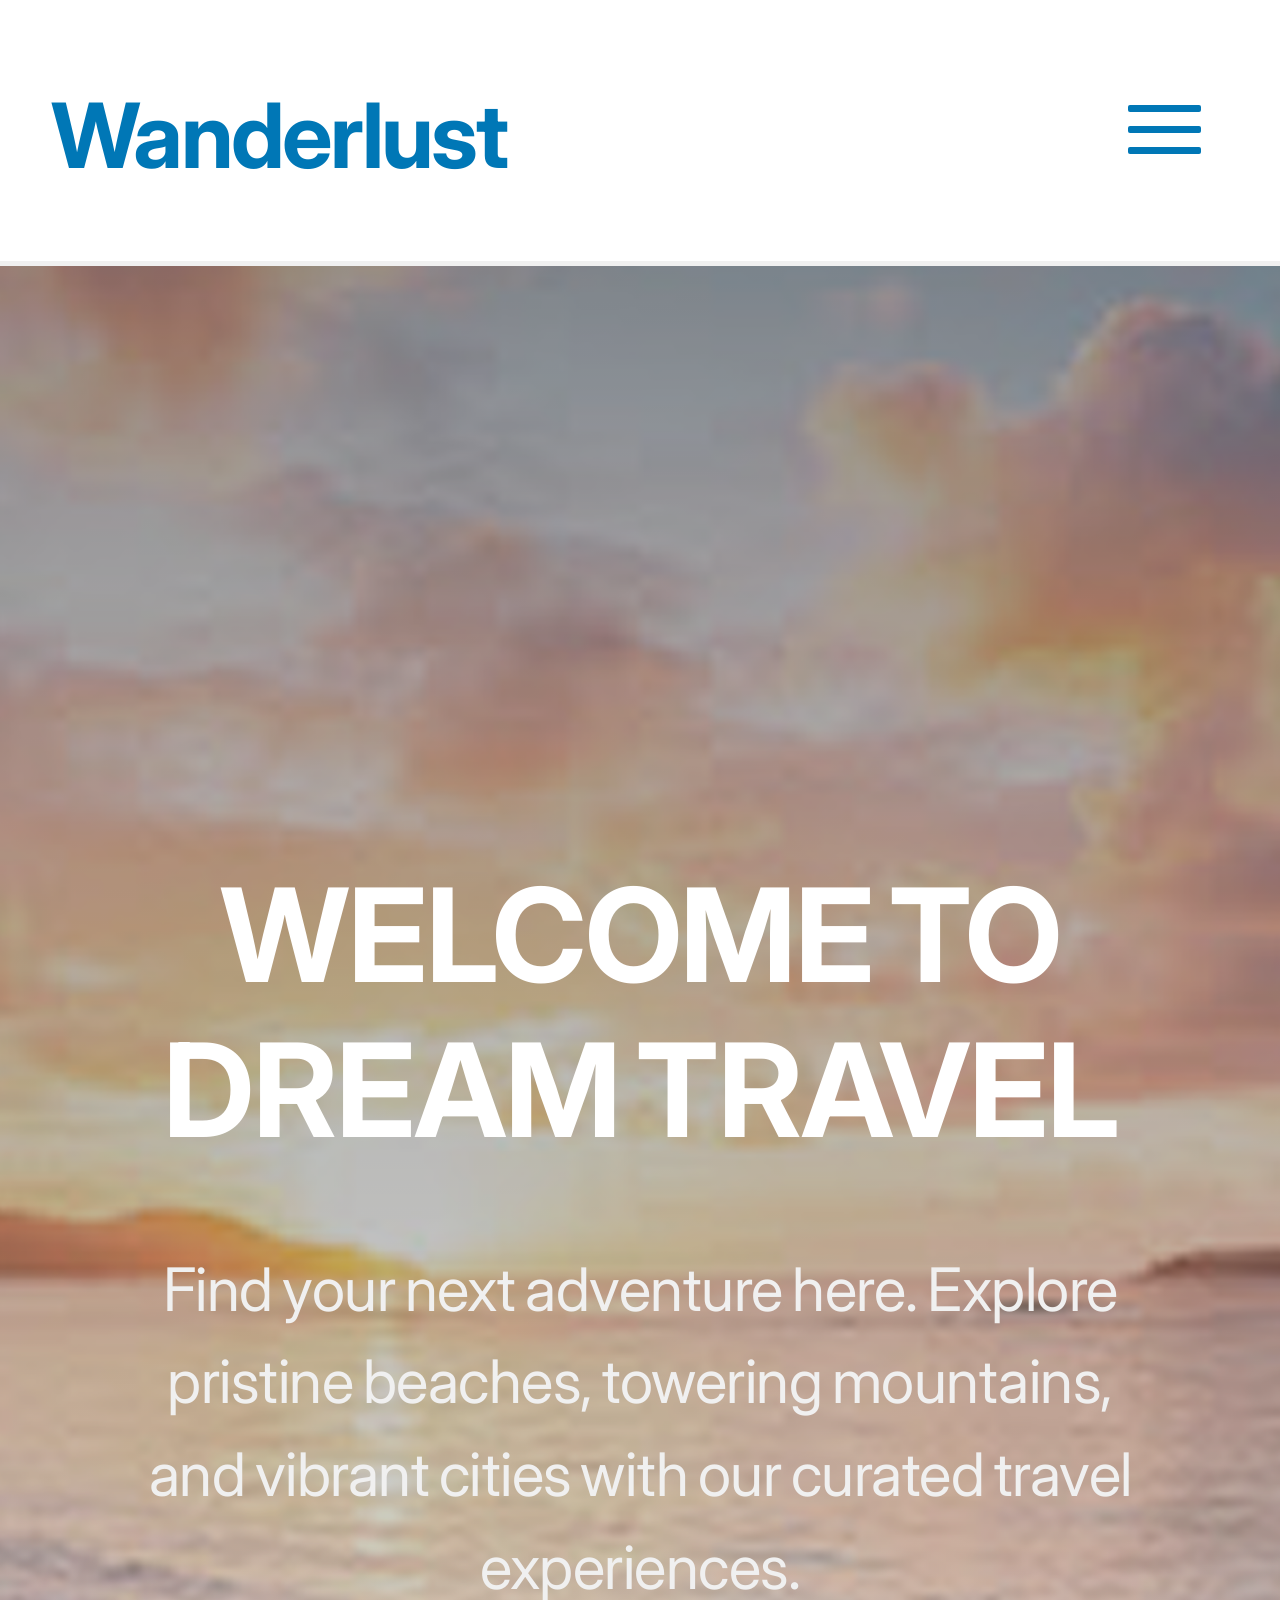
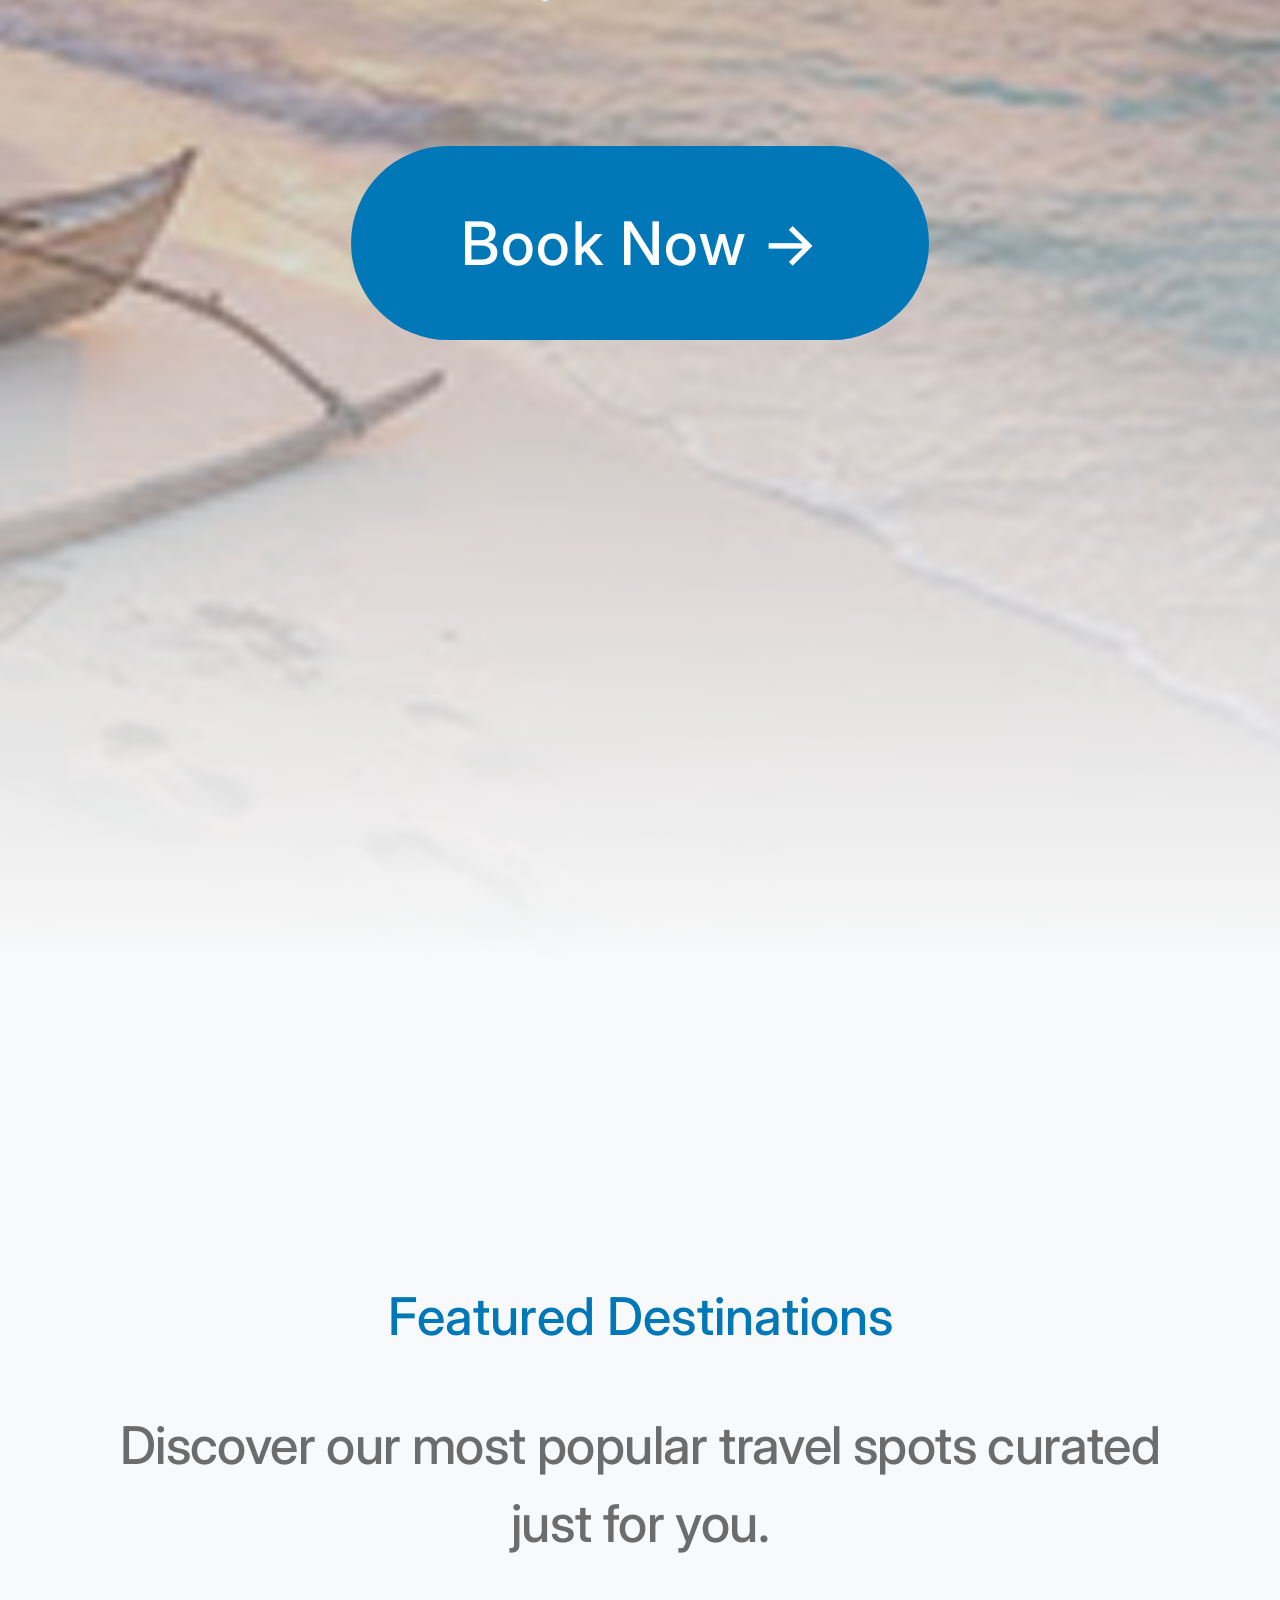
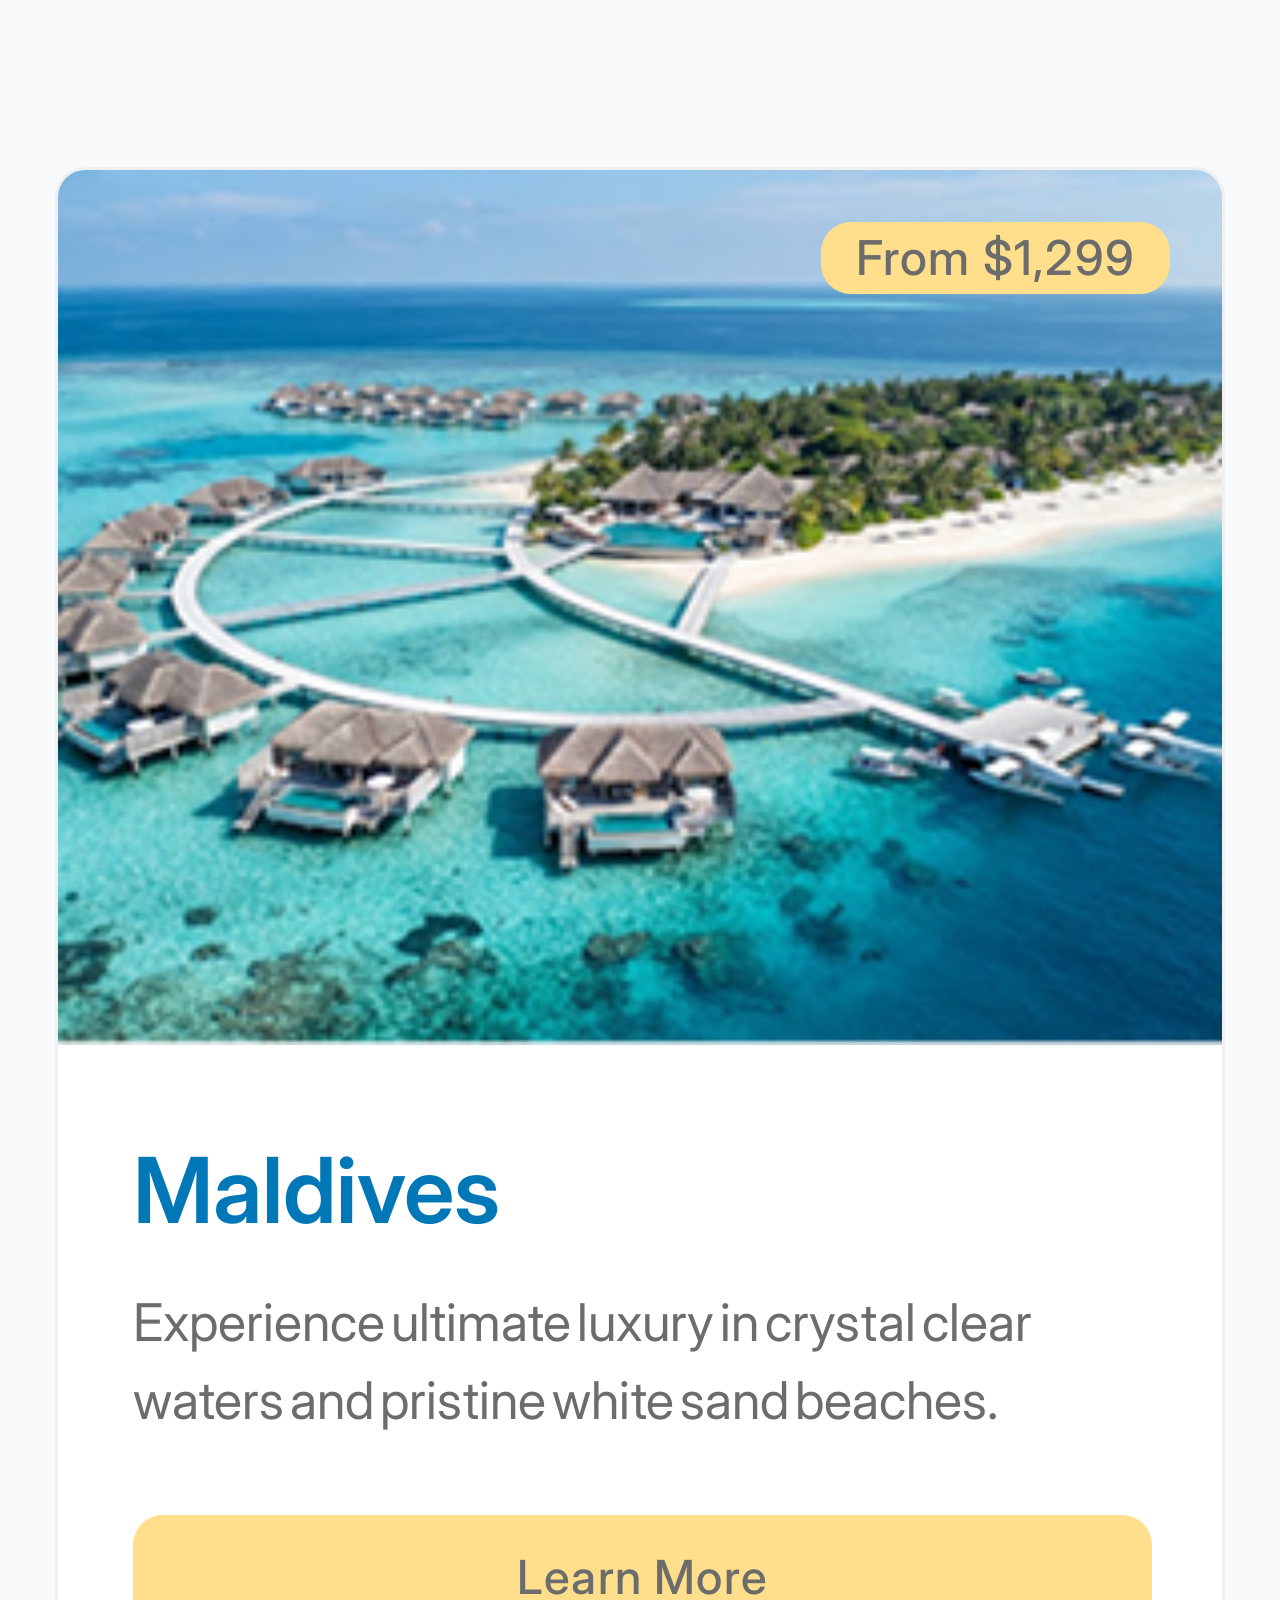
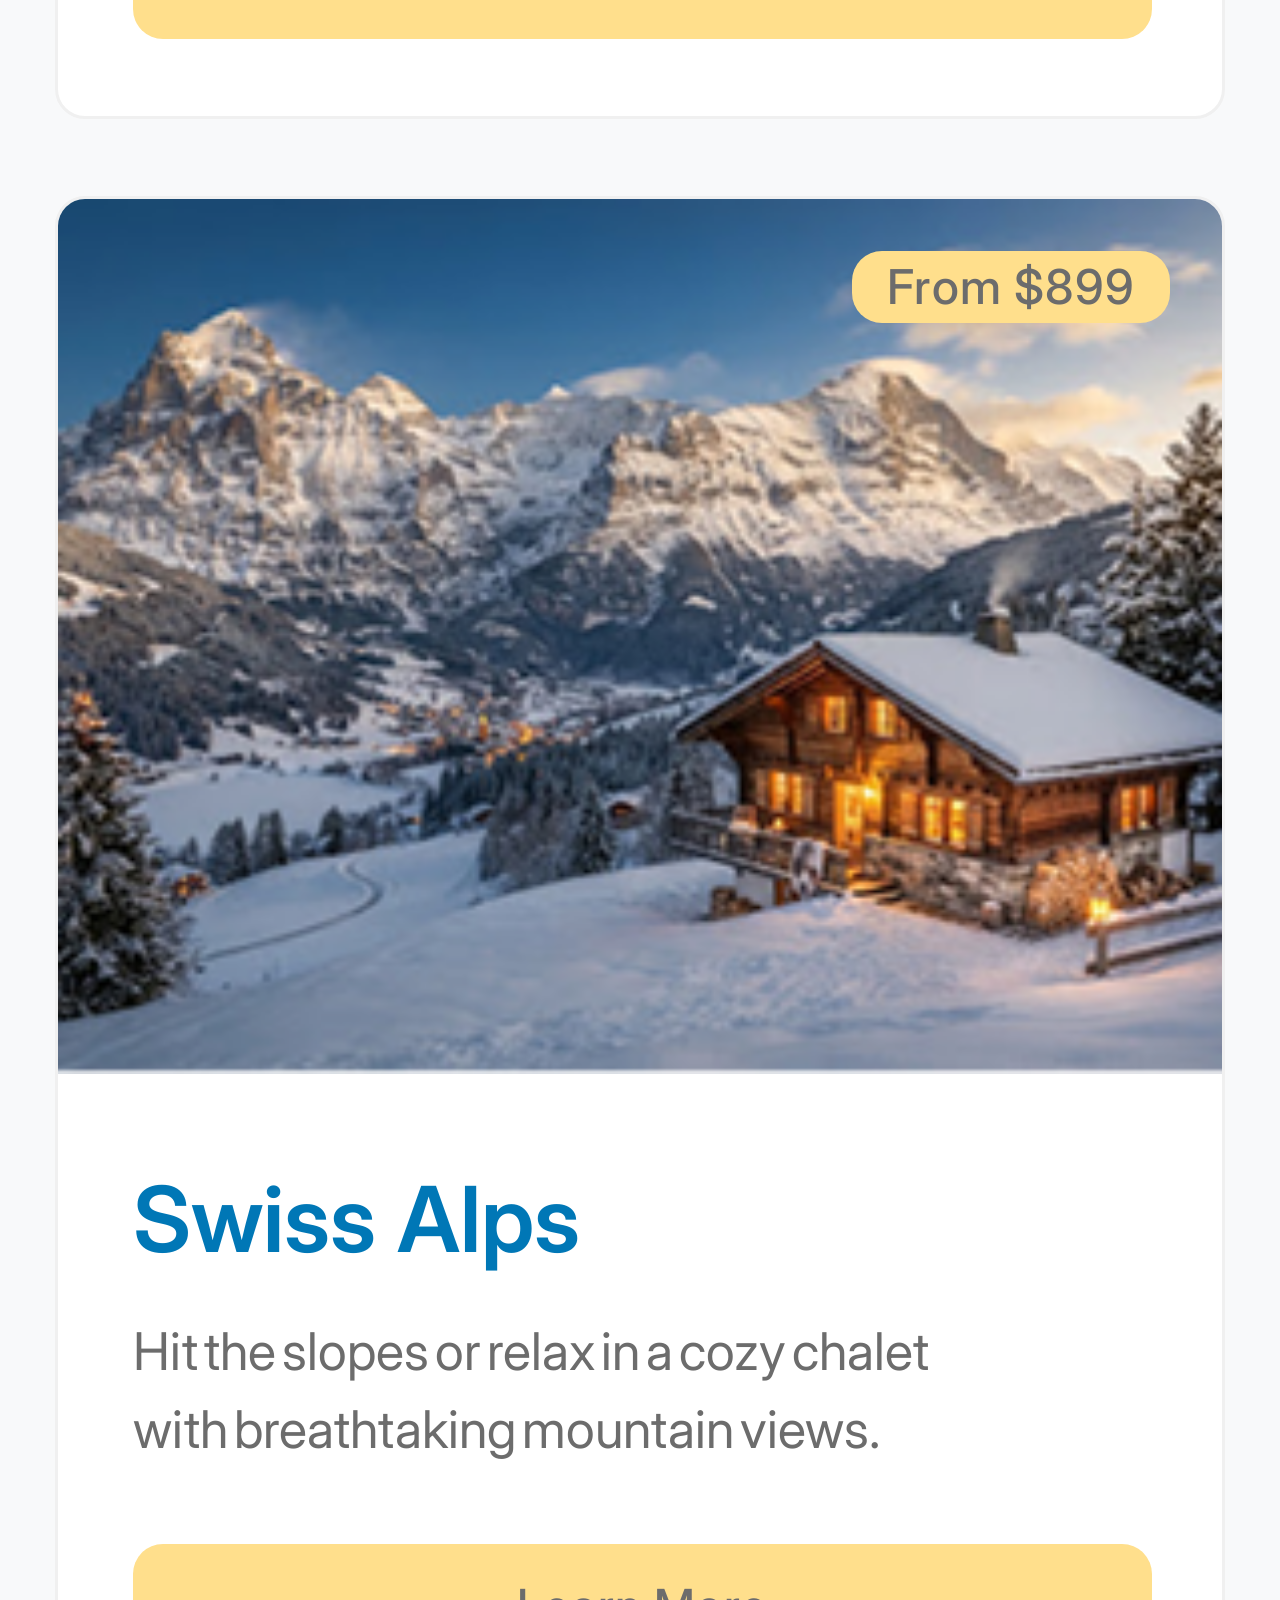
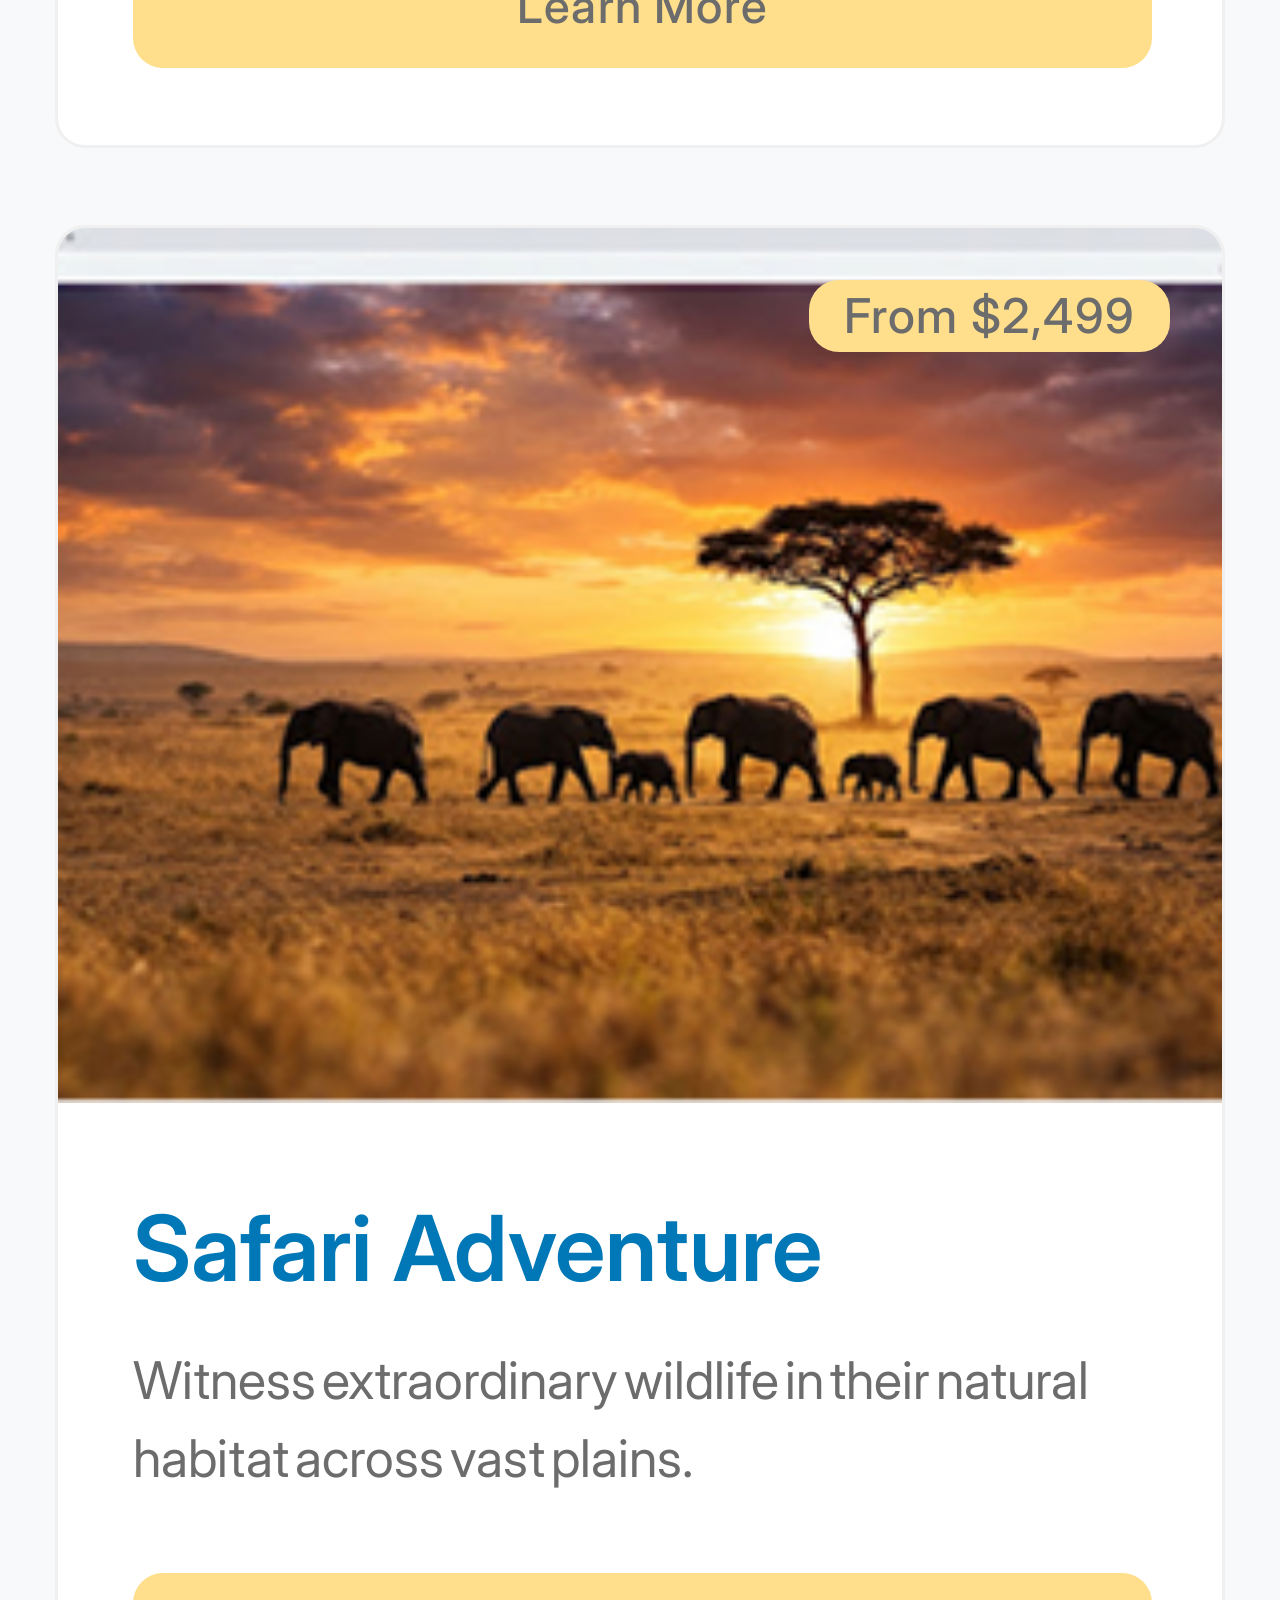
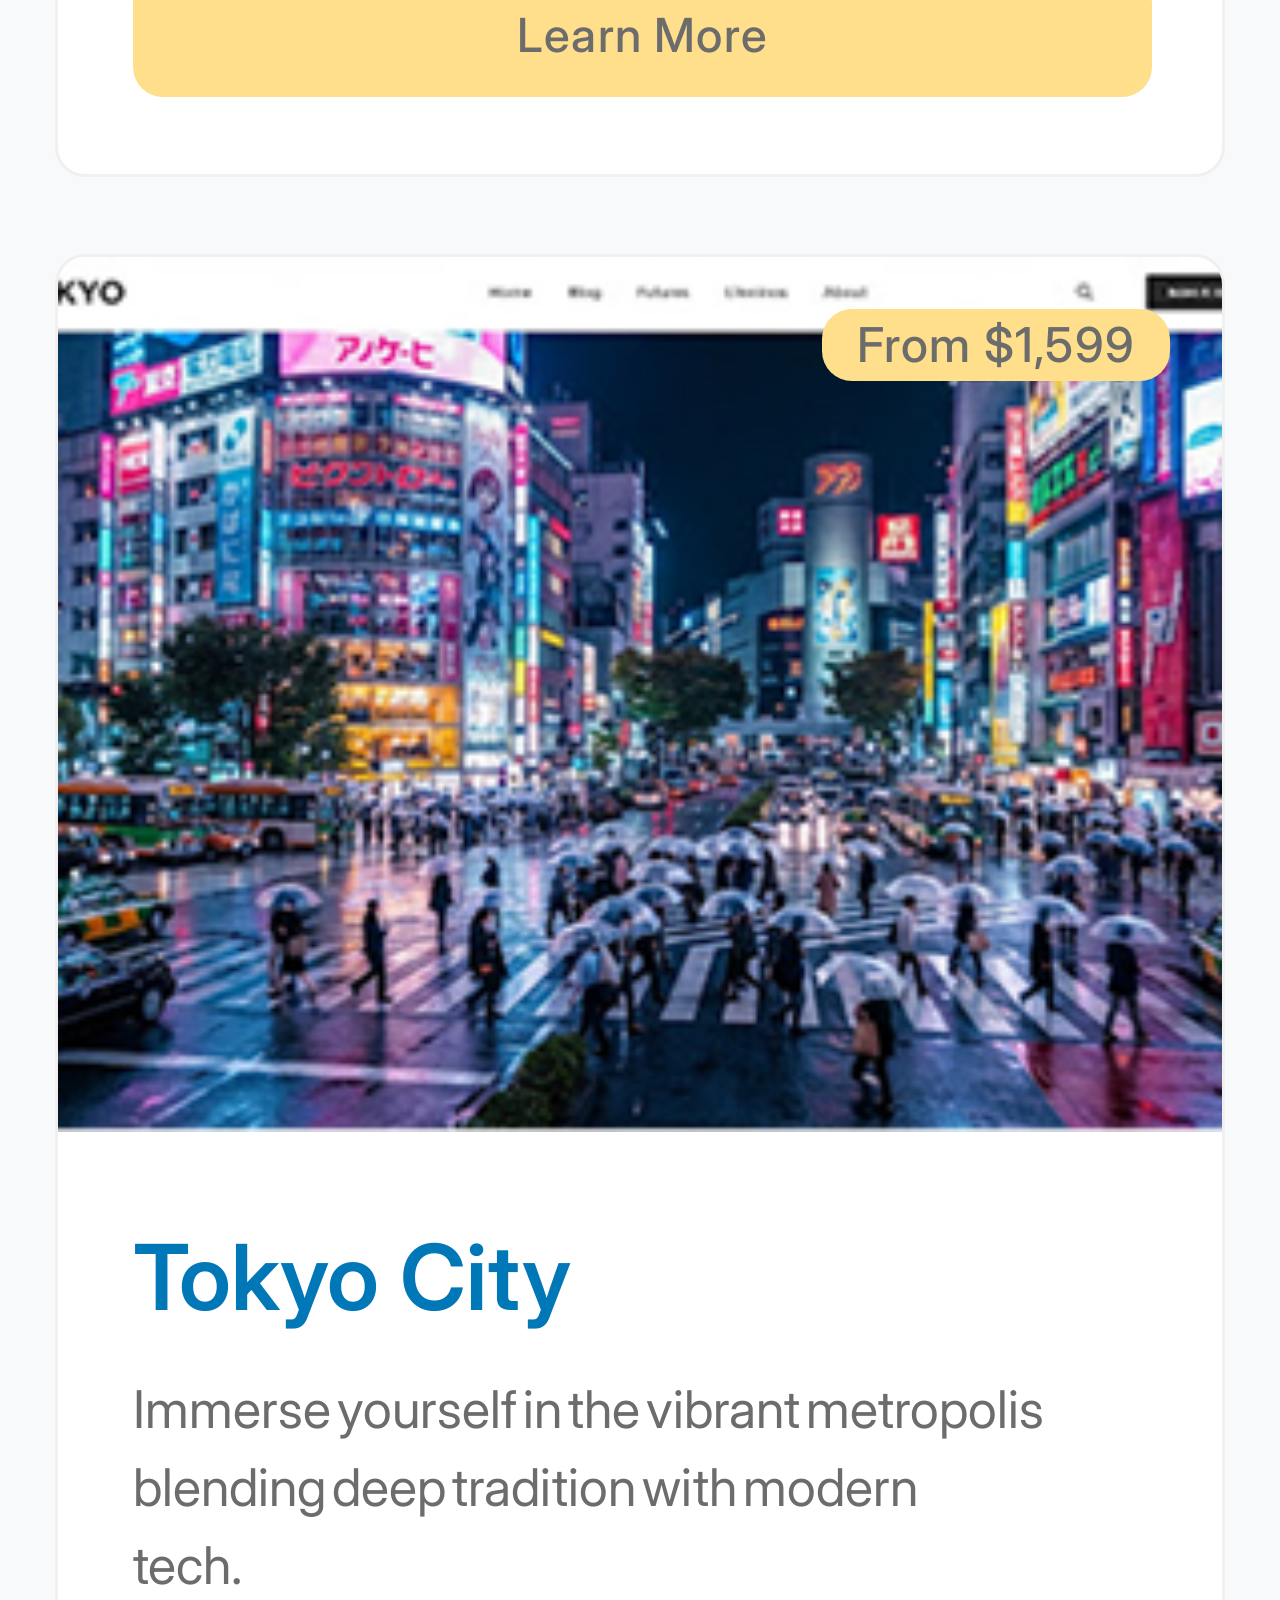
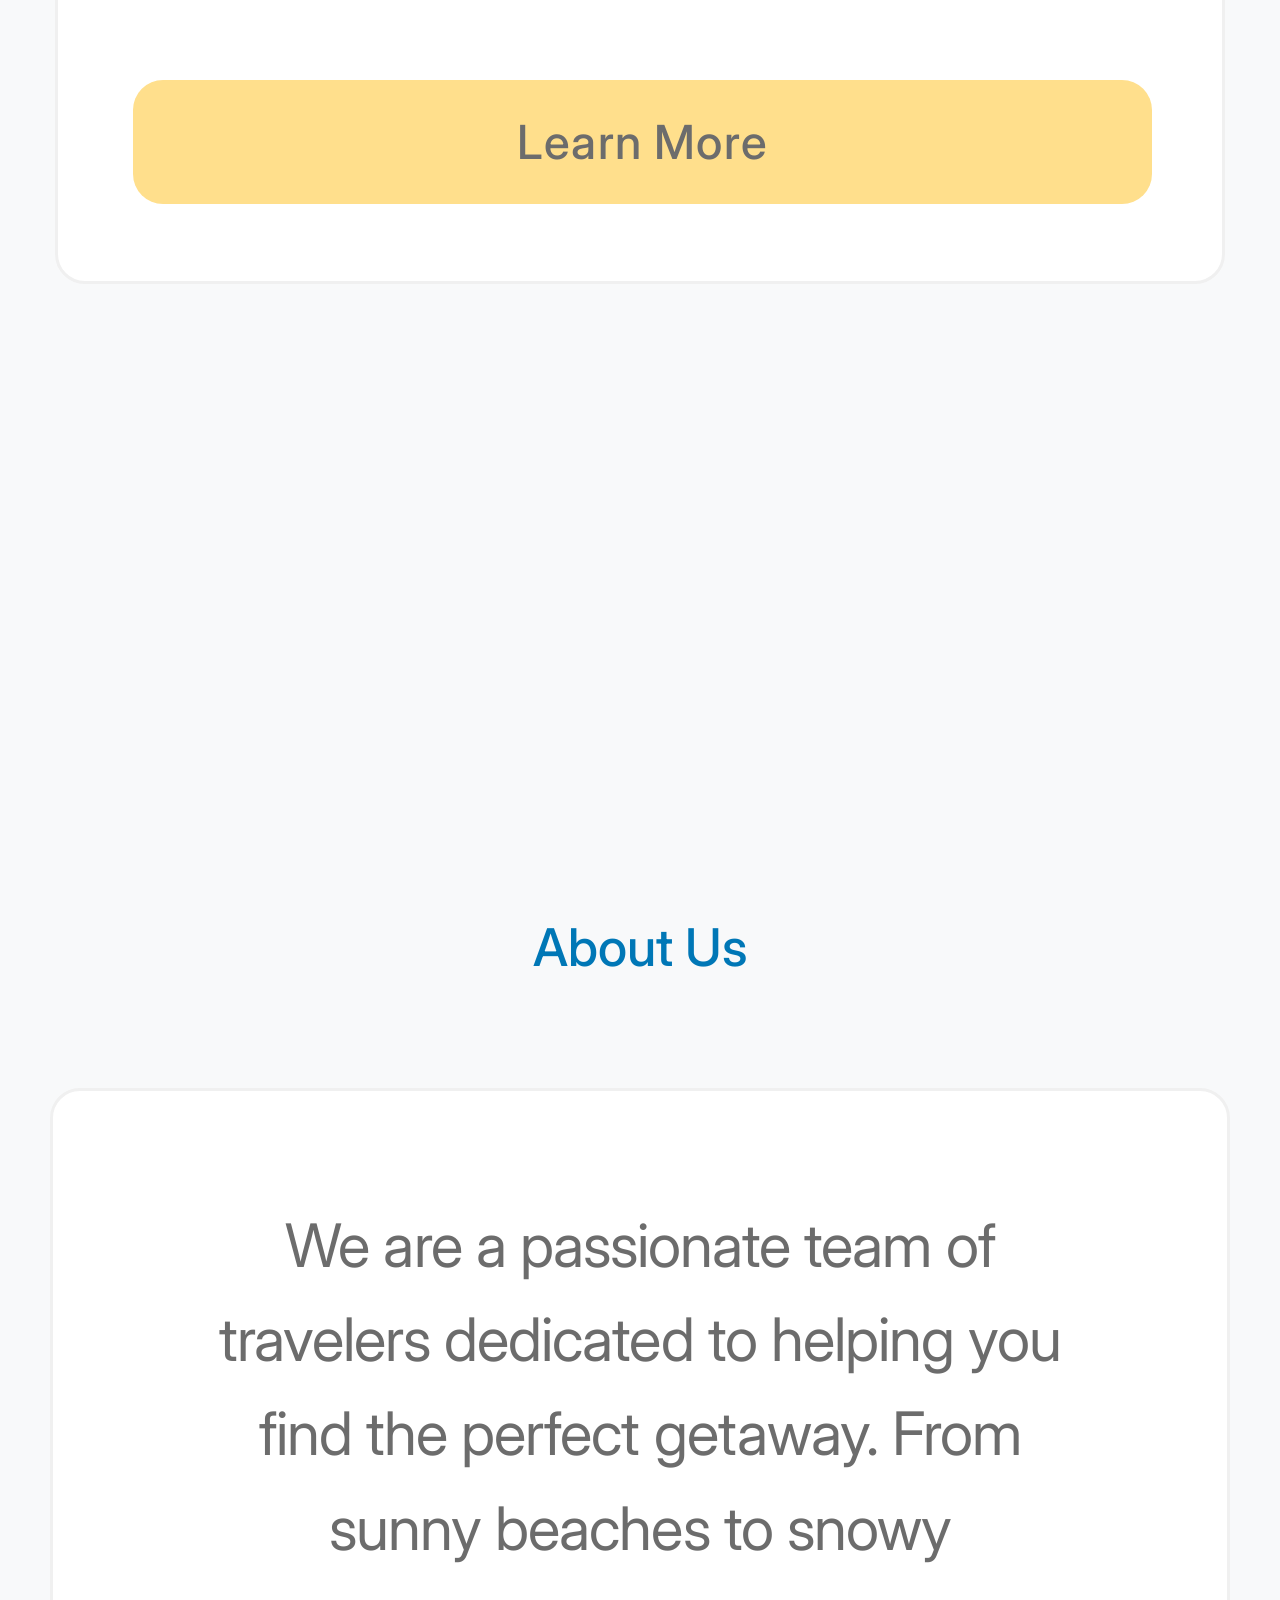
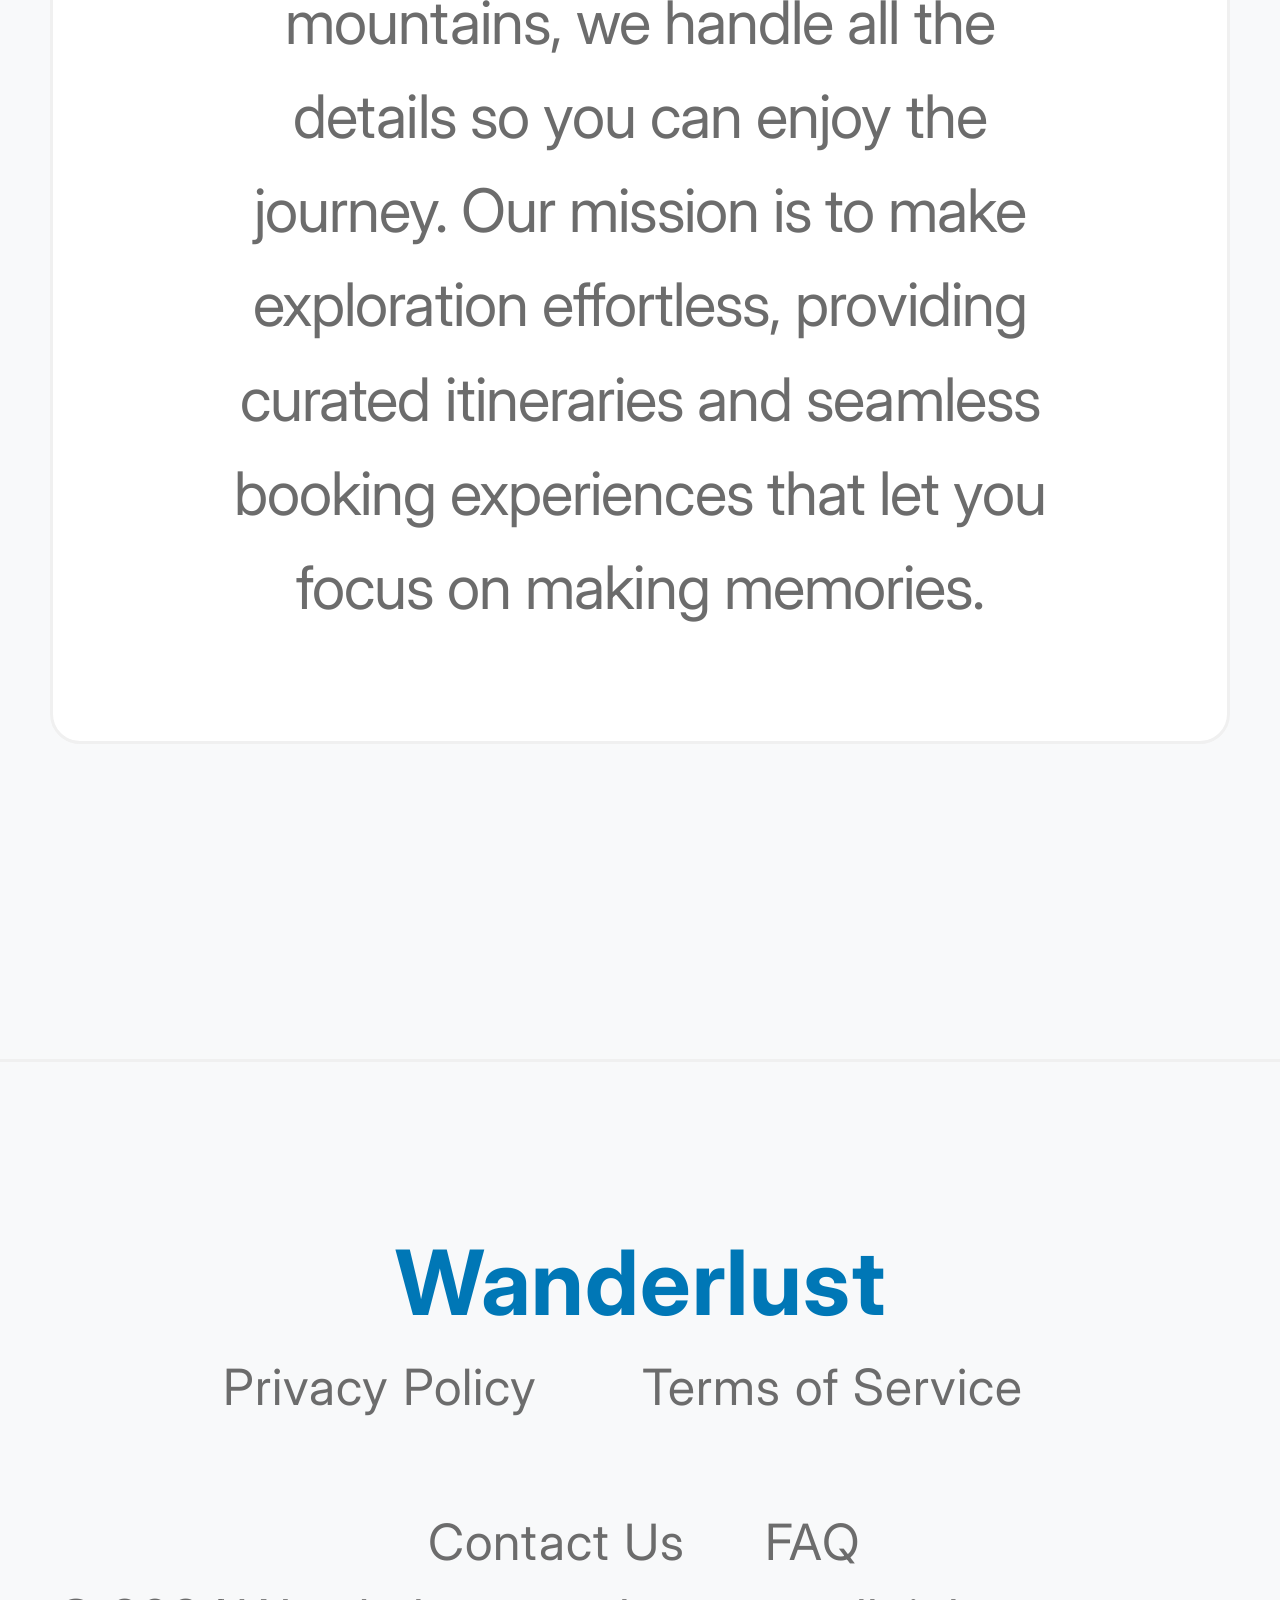
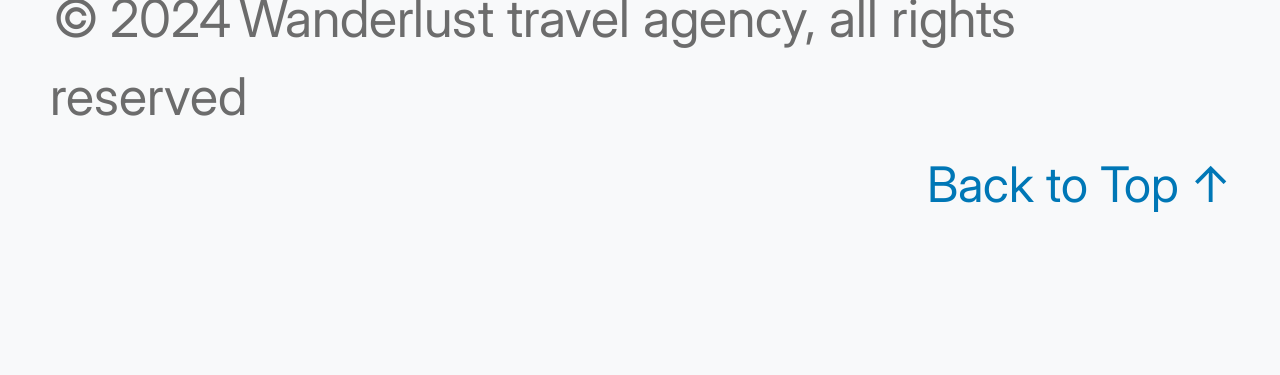
<file: Wonderlust/index.html>
<!DOCTYPE html>
<html lang="en">
<head>
  <meta charset="UTF-8" />
  <meta name="viewport" content="width=device-width, initial-scale=1.0" />
  <title>Frontend Engineering WanderLust</title>
  <link rel="preconnect" href="https://fonts.googleapis.com">
  <link rel="preconnect" href="https://fonts.gstatic.com" crossorigin>
  <link href="https://fonts.googleapis.com/css2?family=Inter:wght@400;500;600;700&display=swap" rel="stylesheet">
  <link rel="stylesheet" href="css/reset.css" />
  <link rel="stylesheet" href="css/style.css" />
</head>
<body>
  <!-- Global Navigation -->
  <header class="navbar-wrapper">
    <nav class="navbar">
      <a href="#" class="logo">Wanderlust</a>
      <div class="nav-menu">
        <button class="nav-menu-toggle" type="button" aria-label="Open navigation menu">
          <span></span>
          <span></span>
          <span></span>
        </button>
        <ul class="nav-links">
          <li><a href="#home" class="nav-link active">Home</a></li>
          <li><a href="#about" class="nav-link">About</a></li>
          <li><a href="#destinations" class="nav-link">Destinations</a></li>
          <li><a href="#booking" class="btn" style="padding: 15px;">Book Now</a></li>
        </ul>
      </div>
    </nav>
  </header>
  <!-- 2. Hero Section -->
  <section class="hero" id="home">
    <div class="hero-bg"></div>
    <div class="hero-overlay"></div>
    <div class="hero-content">
      <h1 class="hero-title">
        Welcome to<br>dream travel
      </h1>
      <p class="hero-description">
        Find your next adventure here. Explore<br>pristine beaches, towering mountains,<br>and vibrant cities with our curated travel<br>experiences.
      </p>
      <a href="#booking" class="btn">Book Now &rarr;</a>
    </div>
  </section>
  <!-- 3. Destinations Showcase -->
  <section class="destination" id="destinations">
    <div class="destination-container">
      <div class="section-header">
        <h2 class="section-title">Featured Destinations</h2>
        <p class="section-subtitle">
          Discover our most popular travel spots curated<br>just for you.
        </p>
      </div>
      <div class="destination-grid">
        <article class="destination-card">
          <div class="destination-cover">
            <img src="assets/1.png" alt="Maldives" />
            <span class="destination-price">From $1,299</span>
          </div>
          <div class="destination-info">
            <h3 class="destination-title">Maldives</h3>
            <p class="destination-desc">
              Experience ultimate luxury in crystal clear waters and pristine white sand beaches.
            </p>
            <a href="#learnmore" class="destination-btn">Learn More</a>
          </div>
        </article>
        <article class="destination-card">
          <div class="destination-cover">
            <img src="assets/2.png" alt="Swiss Alps" />
            <span class="destination-price">From $899</span>
          </div>
          <div class="destination-info">
            <h3 class="destination-title">Swiss Alps</h3>
            <p class="destination-desc">
              Hit the slopes or relax in a cozy chalet<br>with breathtaking mountain views.
            </p>
            <a href="#learnmore" class="destination-btn">Learn More</a>
          </div>
        </article>
        <article class="destination-card">
          <div class="destination-cover">
            <img src="assets/3.png" alt="Safari Adventure" />
            <span class="destination-price">From $2,499</span>
          </div>
          <div class="destination-info">
            <h3 class="destination-title">Safari Adventure</h3>
            <p class="destination-desc">
              Witness extraordinary wildlife in their natural habitat across vast plains.
            </p>
            <a href="#learnmore" class="destination-btn">Learn More</a>
          </div>
        </article>
        <article class="destination-card">
          <div class="destination-cover">
            <img src="assets/4.png" alt="Tokyo City" />
            <span class="destination-price">From $1,599</span>
          </div>
          <div class="destination-info">
            <h3 class="destination-title">Tokyo City</h3>
            <p class="destination-desc">
              Immerse yourself in the vibrant metropolis blending deep tradition with modern<br>tech.
            </p>
            <a href="#learnmore" class="destination-btn">Learn More</a>
          </div>
        </article>
      </div>
    </div>
  </section>
  <!-- 4. About -->
  <section class="about" id="about">
    <div class="about-container">
      <div class="section-header" style="margin-bottom: 50px">
        <h2 class="section-title">About Us</h2>
      </div>
      <article class="about-card">
        <p class="about-info">
          We are a passionate team of<br>
          travelers dedicated to helping you<br>
          find the perfect getaway. From<br>
          sunny beaches to snowy<br>
          mountains, we handle all the<br>
          details so you can enjoy the<br>
          journey. Our mission is to make<br>
          exploration effortless, providing<br>
          curated itineraries and seamless<br>
          booking experiences that let you<br>
          focus on making memories.
        </p>
      </article>
  </section>

  <!-- 5. Footer -->
  <footer class="footer">
    <div class="footer-container">
      <a href="#" class="logo" style="letter-spacing: 0.75px;">Wanderlust</a>
      <div class="footer-grid" style="gap: 0px">
        <div class="footer-col" style="margin-left: 170px;">
          <h4>Privacy Policy</h4>
        </div>
        <div class="footer-col">
          <h4>Terms of Service</h4>
        </div>
      </div>
      <div class="footer-grid" style="margin-left: 170px; margin-bottom: 0px">
        <div class="footer-col">
          <h4 style="text-align: right;">Contact Us</h4>
        </div>
        <div class="footer-col">
          <h4>FAQ</h4>
        </div>
      </div>

      <p class="copyright"><span class="copy-mark" aria-hidden="true">&copy;</span> <span id="year">2024</span> Wanderlust travel agency, all rights</p>
      <p class="copyright">reserved</p>
      <a href="#home" class="top-link" aria-label="Back to top">Back to Top ↑</a>
    </div>
  </footer>
</body>
</html>
</file>
<file: Wonderlust/css/style.css>
:root {
  /* Colors */
  --primary-accent: #0077B6;
  --secondary-accent: #FFDF8C;
  --bg-page: #F8F9FA;
  --bg-card: #FFFFFF;
  --text: #FFFFFF;
  --text-dark: #6C6C6C;
  --shadow: #f0f0f0;
  --input-bg: #E8EAEF;

  /* Layout & Spacing */
  --radius: 100px;
  --radius-sm: 30px;

  /* Typography */
  --font-family: 'Inter', -apple-system, BlinkMacSystemFont, sans-serif;
}

body {
  font-family: var(--font-family);
  background-color: var(--bg-page);
  color: var(--text-dark);
}

/* ==================== 1. NAVIGATION BAR ==================== */
.navbar-wrapper {
  /*position: sticky;*/
  top: 0;
  z-index: 100;
  background-color: var(--bg-card);
  padding: 68px 79px 58px 51px;
  border-bottom: 5px solid var(--shadow);
}

.navbar {
  display: flex;
  justify-content: space-between;
  align-items: center;
}

.nav-menu {
  position: relative;
}

.nav-menu-toggle {
  display: flex;
  width: 73px;
  height: 73px;
  flex-direction: column;
  align-items: center;
  justify-content: center;
  gap: 14px;
  border: 0;
  border-radius: 8px;
  background: transparent;
  cursor: pointer;
  padding-bottom: 12px;
}

.nav-menu-toggle span {
  width: 73px;
  height: 7px;
  border-radius: 2px;
  background-color: var(--primary-accent);
}

.nav-menu-toggle:focus-visible {
  outline: 2px solid var(--primary-accent);
  outline-offset: 3px;
}

.logo{
  font-size: 90px;
  font-weight: 700;
  letter-spacing: -2.75px;
  color: var(--primary-accent);
}

.nav-links {
  position: absolute;
  top: 100%;
  right: 0;
  z-index: 101;
  display: flex;
  min-width: 220px;
  flex-direction: column;
  align-items: stretch;
  gap: 8px;
  padding: 12px;
  border: 1px solid var(--shadow);
  border-radius: 12px;
  background-color: var(--bg-card);
  box-shadow: 0 8px 24px rgba(0, 0, 0, 0.12);
  opacity: 0;
  visibility: hidden;
  pointer-events: none;
  transform: translateY(-8px);
  transition: opacity 0.2s ease, transform 0.2s ease, visibility 0.2s ease;
}

.nav-menu:hover .nav-links,
.nav-menu:focus-within .nav-links {
  opacity: 1;
  visibility: visible;
  pointer-events: auto;
  transform: translateY(0);
}

.nav-link {
  display: block;
  padding: 9px 12px;
  font-size: 20px;
  font-weight: 500;
  color: var(--text-dark);
  border-radius: var(--radius-sm);
  transition: color 0.25s ease, background-color 0.25s ease;
}

.nav-link:hover {
  color: var(--primary-accent);
}

.nav-link.active {
  color: var(--primary-accent);
  text-decoration: underline;
  text-underline-offset: 6px;
  font-weight: 600;
}

.nav-links .btn {
  display: block;
  text-align: center;
}

/* ==================== 2. HERO SECTION ==================== */
.hero {
  position: relative;
  box-sizing: border-box;
  aspect-ratio: 1 / 2;
  overflow: hidden;
}

.hero-bg {
  position: absolute;
  inset: 0;
  z-index: 0;
  background-image: url('../assets/hero-bg.png');
  background-repeat: no-repeat;
  background-size: 100% auto;
  background-position: center bottom 263px;
}

.hero-overlay {
  position: absolute;
  inset: 0;
  z-index: 1;
  background: linear-gradient(
    180deg,
    rgba(0, 0, 0, 0.4) 0%,
    rgba(0, 0, 0, 0.2) 50%,
    #F8F9FA calc(100% - 263px),
    #F8F9FA 100%);
}

.hero-content {
  position: relative;
  z-index: 2;
  font-size: 60px;
  justify-self: center;
  padding-top: 591px;
  text-align: center;
}

.hero-title {
  text-transform: uppercase;
  font-size: 130px;
  line-height: 1.195;
  letter-spacing: -1.5px;
  word-spacing: -10px;
  color: var(--text);
}

.hero-description {
  margin: 75px 0 133px 0;
  line-height: 1.545;
  word-spacing: -5px;
  letter-spacing: -0.5px;
  color: var(--shadow);
}

.btn {
  display: inline-block;
  padding: 52px 110px;
  background-color: var(--primary-accent);
  color: var(--text);
  font-weight: 500;
  letter-spacing: 0.025em;
  border-radius: var(--radius);
  cursor: pointer;
  transition: transform 0.2s ease, box-shadow 0.2s ease;
}

/* ==================== 3. DESTINATIONS SHOWCASE ==================== */
.destination-container {
  margin: 0 55px;
}

.section-header {
  margin: 52px 0 204px 0;
  text-align: center;
}

.section-title {
  color: var(--primary-accent);
  padding-bottom: 51px;
  font-size: 52px;
  font-weight: 500;
}

.section-subtitle {
  font-size: 52px;
  font-weight: 500;
  letter-spacing: -0.6px;
}

.destination-grid {
  display: grid;
  grid-template-columns: repeat(1, 1fr);
  gap: 77px;
}

.destination-card {
  background: var(--bg-card);
  border-radius: var(--radius-sm);
  border: 3px solid var(--shadow);
  overflow: hidden;
  display: flex;
  flex-direction: column;
  transition: transform 0.3s cubic-bezier(0.16, 1, 0.3, 1), box-shadow 0.3s ease;
}

.destination-card:hover {
  transform: translateY(-6px);
}

.destination-cover {
  position: relative;
  width: 100%;
  overflow: hidden;
}

.destination-cover img {
  width: 100%;
  height: 100%;
  object-fit: cover;
  border-top-left-radius: var(--radius-md);
  border-top-right-radius: var(--radius-md);
}

.destination-price {
  position: absolute;
  top: 52px;
  right: 52px;
  padding: 0 35px;
  background-color: var(--secondary-accent);
  color: var(--text-dark);
  font-size: 48px;
  font-weight: 500;
  letter-spacing: 0.025em;
  border-radius: var(--radius-sm);
}

.destination-info {
  padding: 77px 70px 77px 75px;
  display: flex;
  flex-direction: column;
  flex-grow: 1;
  border-bottom-left-radius: var(--radius-md);
  border-bottom-right-radius: var(--radius-md);
  font-size: 47px;
}

.destination-title {
  font-size: 91px;
  font-weight: 600;
  margin-bottom: 25px;
  color: var(--primary-accent);
}

.destination-desc {
  font-size: 52px;
  word-spacing: -7px;
  margin-bottom: 75px;
}

.destination-btn {
  text-align: center;
  display: inline-block;
  padding: 27px 110px;
  background-color: var(--secondary-accent);
  font-weight: 500;
  letter-spacing: 0.025em;
  border-radius: var(--radius-sm);
  cursor: pointer;
  transition: transform 0.2s ease, box-shadow 0.2s ease;
}

/* ==================== 4. ABOUT ==================== */

.about-container {
  padding: 573px 50px 315px 50px;
}

.about-card {
  background: var(--bg-card);
  border: 3px solid var(--shadow);
  border-radius: var(--radius-sm);
  padding: 107px 80px;
  font-size: 60px;
  letter-spacing: -0.95px;
  line-height: 1.57;
  display: flex;
  flex-direction: column;
  align-items: center;
  text-align: center;
}

/* ==================== 5. FOOTER ==================== */
.footer {
  padding: 153px 0;
  border-top: 3px solid var(--shadow);
}

.footer-container {
  padding: 0 50px;
  text-align: center;
}

.footer-grid {
  display: grid;
  grid-template-columns: repeat(2, 1fr);
  gap: 80px;
  margin-left: 3px;
  margin-bottom: 80px;
}

.footer-col h4 {
  text-align: left;
  letter-spacing: 1px;
  font-size: 50px;
  font-weight: 400;
}

.copyright {
  display: flex;
  align-items: center;
  gap: 8px;
  font-size: 52px;
}

.copy-mark {
  display: inline-grid;
  place-items: center;
  width: 52px;
  height: 78px;
}

.top-link {
  display:flex;
  justify-content: flex-end;
  width: 100%;
  margin-top: 12px;
  font-size: 49px;
  color: var(--primary-accent);
}

.footer > .footer-container > .nav-link.active {
  display: inline-block;
  margin-top: 24px;
  font-size: 32px;
}

/* ==================== RESPONSIVE ==================== */
@media (max-width: 900px) {
  .projects-container,
  .recommendation-container,
  .contact-container,
  .partners-container,
  .footer-container { margin-left: 24px; margin-right: 24px; }
  .slider { margin: 0 24px; }
  .rec-card { flex-basis: 300px; }
  .contact-grid { grid-template-columns: 1fr; }
  .contact-grid .contact-heading:nth-child(2) { margin-top: 40px; order: 3; }
  .contact-form { order: 2; }
  .contact-info { order: 4; }
  .partners-container { grid-template-columns: repeat(2, 1fr); }
  .footer-grid { grid-template-columns: 1fr 1fr; row-gap: 36px; }
}

@media (max-width: 600px) {
  .rec-card { flex-basis: 82vw; }
  .rec-avatar { width: 72px; height: 72px; }
  .footer-grid { grid-template-columns: 1fr; }
}
</file>
